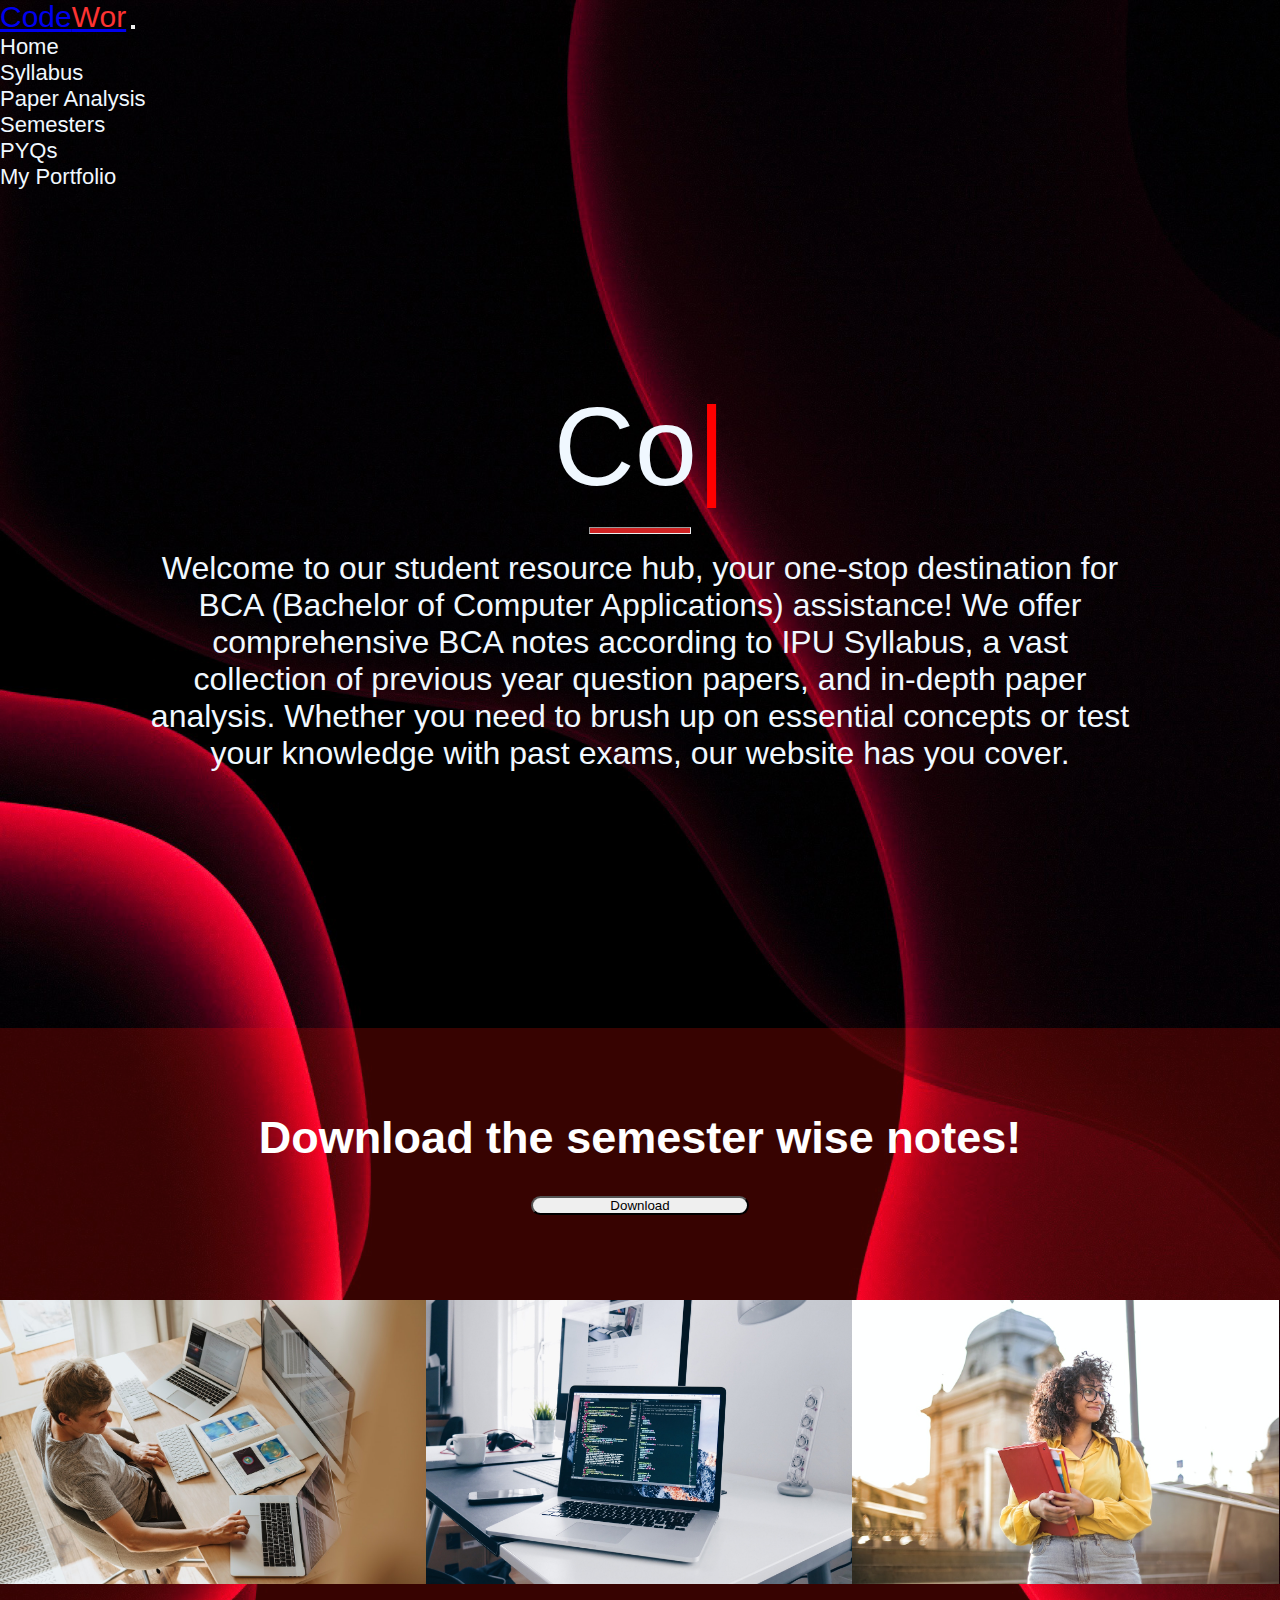
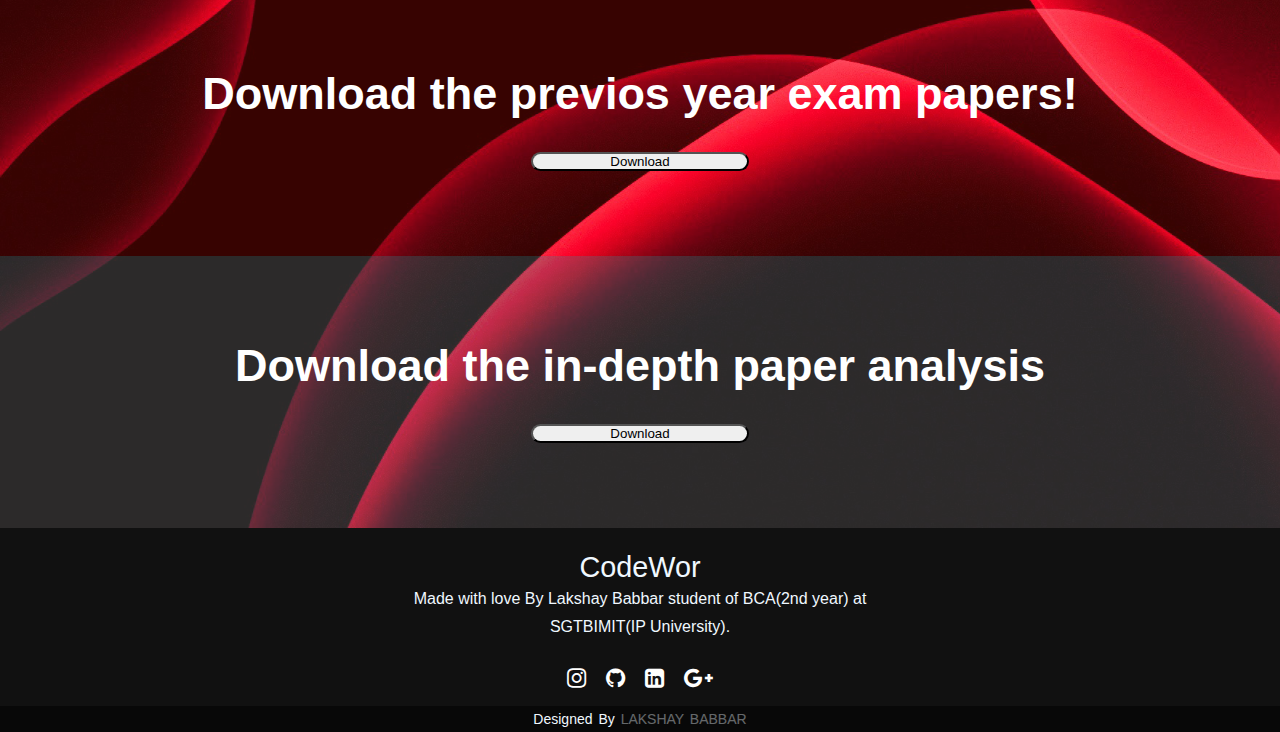
<file: index.html>
<!DOCTYPE html>
<html lang="en">

<head>
  <meta charset="UTF-8">
  <meta name="viewport" content="width=device-width, initial-scale=1.0">
  <title>CodeWor - Free Notes, PYQs, Exam Analysis for BCA course</title>
  <meta
    content="We offer comprehensive BCA notes, a vast collection of previous year question papers, and in-depth paper analysis."
    name="description" />
  <meta content="Tech" name="keywords" />
  <script src="https://cdn.jsdelivr.net/npm/@popperjs/core@2.9.2/dist/umd/popper.min.js"
    integrity="sha384-IQsoLXl5PILFhosVNubq5LC7Qb9DXgDA9i+tQ8Zj3iwWAwPtgFTxbJ8NT4GN1R8p"
    crossorigin="anonymous"></script>
  <script src="https://cdn.jsdelivr.net/npm/bootstrap@5.0.2/dist/js/bootstrap.min.js"
    integrity="sha384-cVKIPhGWiC2Al4u+LWgxfKTRIcfu0JTxR+EQDz/bgldoEyl4H0zUF0QKbrJ0EcQF"
    crossorigin="anonymous"></script>
  <link href="https://cdn.jsdelivr.net/npm/bootstrap@5.0.2/dist/css/bootstrap.min.css" rel="stylesheet"
    integrity="sha384-EVSTQN3/azprG1Anm3QDgpJLIm9Nao0Yz1ztcQTwFspd3yD65VohhpuuCOmLASjC" crossorigin="anonymous">
  <link rel="stylesheet" href="./CSS/style.css">
  <link rel="stylesheet" href="https://stackpath.bootstrapcdn.com/font-awesome/4.7.0/css/font-awesome.min.css">
</head>

<body style="background-color: black;">
  <nav class="navbar navbar-expand-lg navbar-dark" id="navbar">
    <div class="container-fluid">
      <a href="./index.html" class="navbar-brand" style="font-weight: 700px;font-size: 30px;">Code<span
          style="color: rgb(252, 51, 51);">Wor</span></a>
      <button class="navbar-toggler" type="button" data-bs-toggle="collapse" data-bs-target="#navbarNav"
        aria-controls="navbarNav" aria-expanded="false" aria-label="Toggle navigation">
        <span class="navbar-toggler-icon"></span>
      </button>
      <div class="collapse navbar-collapse justify-content-end" id="navbarNav">
        <ul class="navbar-nav" id="nav">
          <li class="nav-item">
            <a class="nav-link active" aria-current="page" href="./index.html">Home</a>
          </li>
          <li class="nav-item">
            <a class="nav-link active" href="https://drive.google.com/file/d/1QYL7gM1C45PmJvT6qIgH3HKtmn2ucyyu/view"
              target="_blank">Syllabus</a>
          </li>
          <li class="nav-item">
            <a class="nav-link active" href="https://drive.google.com/drive/folders/1PKgSzt4hKgLG82YntTarQhnuIH3Uwazl"
              target="_blank">Paper Analysis</a>
          </li>
          <li class="nav-item">
            <a class="nav-link active" href="./sem.html">Semesters</a>
          </li>
          <li class="nav-item">
            <a class="nav-link active"
              href="https://drive.google.com/drive/folders/1VFXHY8I8lP7h4XJtnXSwwfBNrq74oluS?usp=drive_link"
              target="_blank">PYQs</a>
          </li>
          <li class="nav-item">
            <a class="nav-link active" href="https://lakshaybabbar.github.io/portfolio/" target="_blank">My
              Portfolio</a>
          </li>
        </ul>
      </div>
    </div>
  </nav>

  <!-- Content -->
  <div class="head">
    <div class="title">
      <span class="title-txt"></span><span class="title-ptr">|</span>
    </div>
  </div>
  <hr class="divider">

  <div class="c2">
    <p>Welcome to our student resource hub, your one-stop destination for BCA (Bachelor of Computer Applications)
      assistance! We offer comprehensive BCA notes according to IPU Syllabus, a vast collection of previous year
      question papers, and in-depth paper analysis. Whether you need to brush up on essential concepts or test your
      knowledge with past exams, our website has you cover.</p>
  </div>

  <div class="c3">
    <h2>Download the semester wise notes!</h2>
    <div class="text-center">
      <a href="./sem.html" target="_blank"><button type="button" class="btn btn-warning bg-light">Download</button></a>
    </div>
  </div>

  <div class="c4">
    <img src="./src/1.jpg" alt="">
    <img src="./src/2.jpg" alt="">
    <img src="./src/3.jpg" alt="">
  </div>
  </div>

  <div class="c3">
    <h2>Download the previos year exam papers!</h2>
    <div class="text-center">
      <a href="https://drive.google.com/drive/folders/1VFXHY8I8lP7h4XJtnXSwwfBNrq74oluS?usp=drive_link"
        target="_blank"><button type="button" class="btn btn-warning bg-light">Download</button></a>
    </div>
  </div>
  <div class="c3" style="background-color: rgba(112, 107, 107, 0.396);">
    <h2>Download the in-depth paper analysis</h2>
    <div class="text-center">
      <a href="https://drive.google.com/drive/folders/1PKgSzt4hKgLG82YntTarQhnuIH3Uwazl" target="_blank"><button
          type="button" class="btn btn-warning bg-light">Download</button></a>
    </div>
  </div>
  <!-- End of Content -->

  <!-- Footer -->
  <footer>
    <div class="footer-content">
      <h3>CodeWor</h3>
      <p>Made with love By Lakshay Babbar student of BCA(2nd year) at SGTBIMIT(IP University).</p>
      <ul class="socials">
        <li><a href="https://www.instagram.com/thelakshaybabbar/" target="_blank"><i class="fa fa-instagram"></i></a>
        </li>
        <li><a href="https://github.com/LakshayBabbar" target="_blank"><i class="fa fa-github"></i></a></li>
        <li><a href="https://www.linkedin.com/in/lakshay-babbar-5b70a7273" target="_blank"><i
              class="fa fa-linkedin-square"></i></a></li>
        <li><a
            href="https://www.google.com/search?q=codewor+free+bca+notes&rlz=1C1UEAD_enIN1054IN1054&oq=codewor+free+&aqs=chrome.2.69i57j0i13i512j69i59l2j0i13i512j69i60j69i61l2.7503j0j7&sourceid=chrome&ie=UTF-8"
            target="_blank"><i class="fa fa-google-plus"></i></a></li>
      </ul>
    </div>
    <div class="footer-bottom">
      <p>Designed by <span>Lakshay Babbar</span></p>
    </div>
  </footer>
  <script src="./js/index.js"></script>
</body>

</html>
</file>
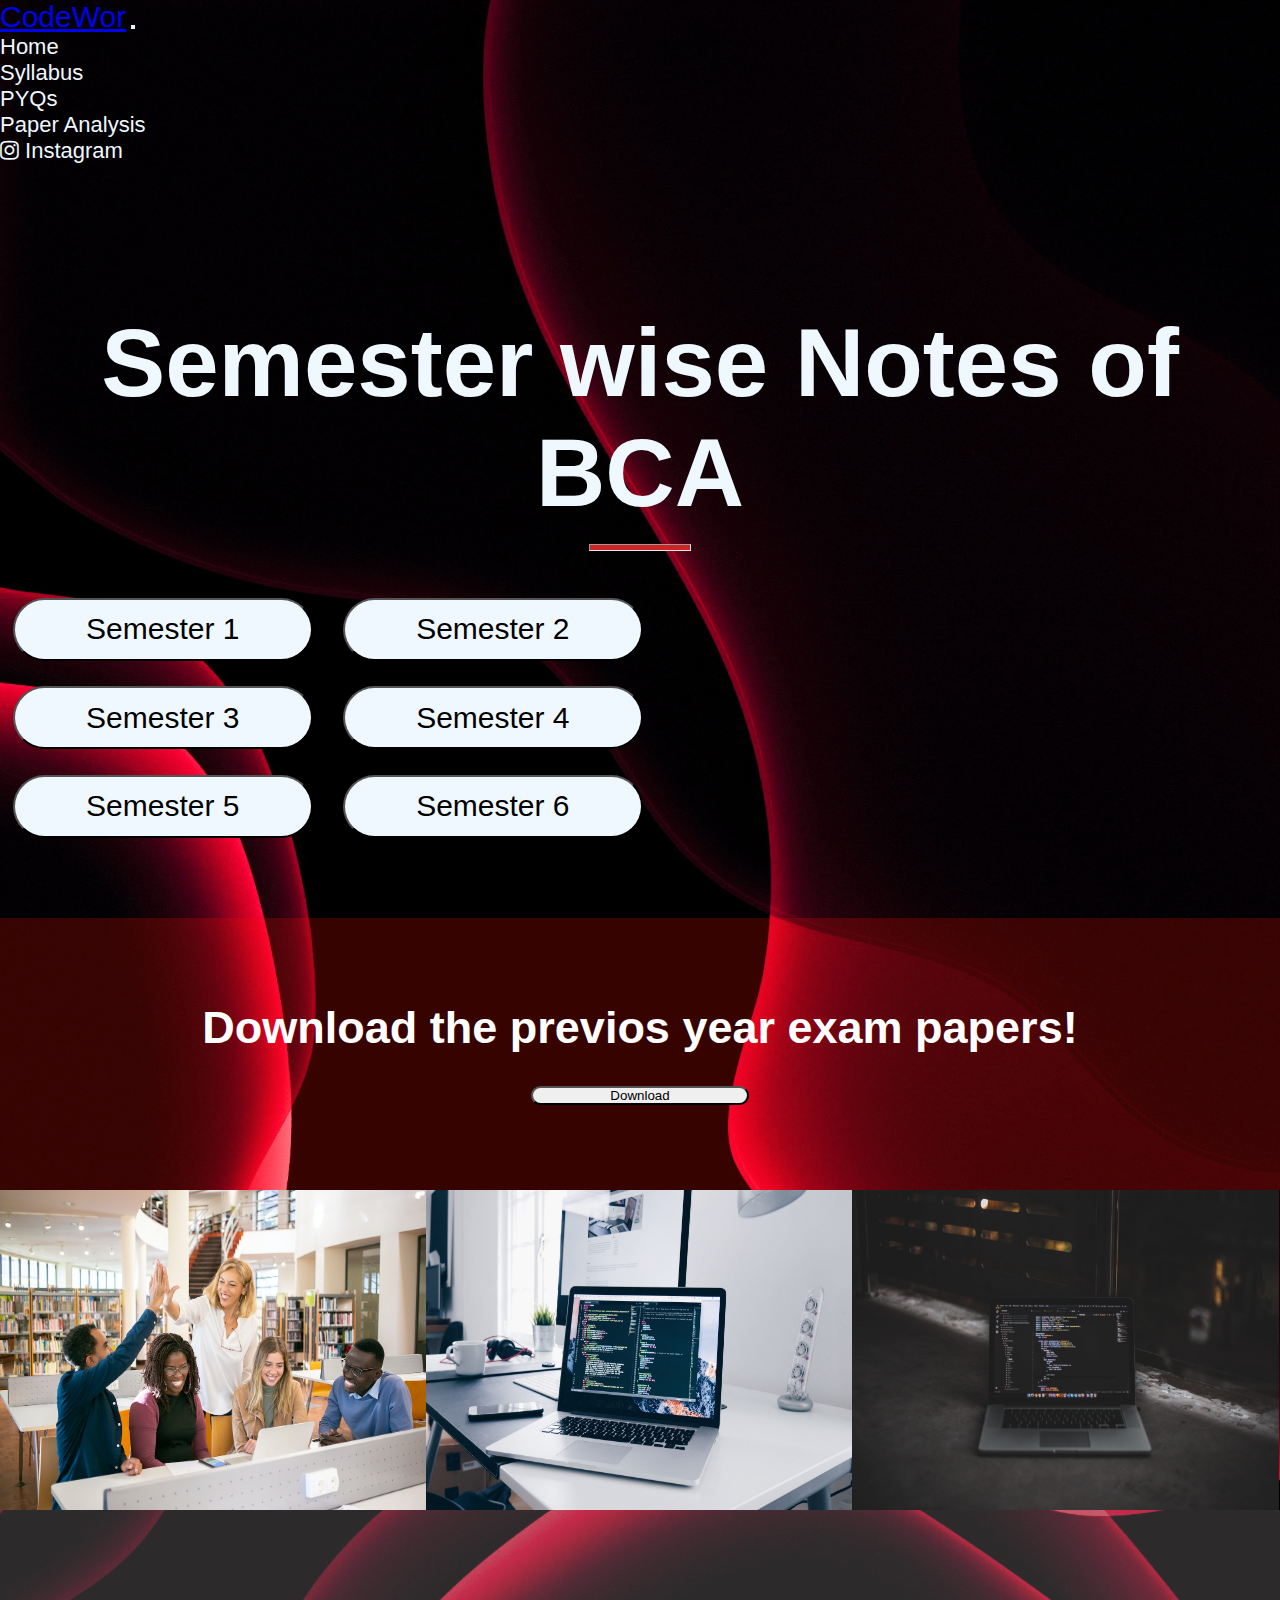
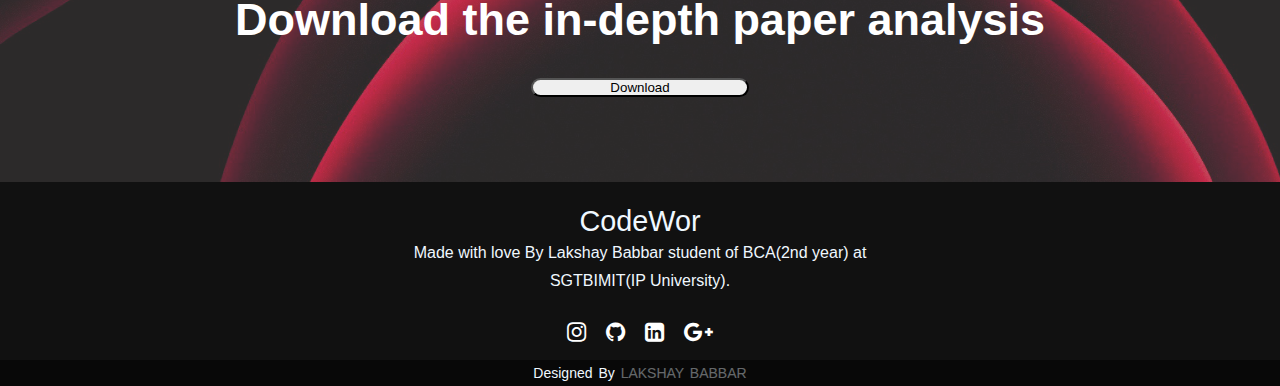
<file: sem.html>
<!DOCTYPE html>
<html lang="en">
<head>
  <meta charset="UTF-8">
  <meta name="viewport" content="width=device-width, initial-scale=1.0">
  <link href="https://cdn.jsdelivr.net/npm/bootstrap@5.0.2/dist/css/bootstrap.min.css" rel="stylesheet" integrity="sha384-EVSTQN3/azprG1Anm3QDgpJLIm9Nao0Yz1ztcQTwFspd3yD65VohhpuuCOmLASjC" crossorigin="anonymous">
  <script src="https://cdn.jsdelivr.net/npm/@popperjs/core@2.9.2/dist/umd/popper.min.js" integrity="sha384-IQsoLXl5PILFhosVNubq5LC7Qb9DXgDA9i+tQ8Zj3iwWAwPtgFTxbJ8NT4GN1R8p" crossorigin="anonymous"></script>
  <script src="https://cdn.jsdelivr.net/npm/bootstrap@5.0.2/dist/js/bootstrap.min.js" integrity="sha384-cVKIPhGWiC2Al4u+LWgxfKTRIcfu0JTxR+EQDz/bgldoEyl4H0zUF0QKbrJ0EcQF" crossorigin="anonymous"></script>
  <link rel="stylesheet" href="./CSS/style.css">
  <link rel="stylesheet" href="https://stackpath.bootstrapcdn.com/font-awesome/4.7.0/css/font-awesome.min.css">
  <link rel="stylesheet" href="./CSS/sem.css">
</head>
<body style="background-color: black;">

    <nav class="navbar navbar-expand-lg navbar-dark" id="navbar">
      <div class="container-fluid">
        <a href="./index.html" class="navbar-brand" style="font-weight: 700px;font-size: 30px;">CodeWor</a>
        <button class="navbar-toggler" type="button" data-bs-toggle="collapse" data-bs-target="#navbarNav" aria-controls="navbarNav" aria-expanded="false" aria-label="Toggle navigation">
          <span class="navbar-toggler-icon"></span>
        </button>
        <div class="collapse navbar-collapse justify-content-end" id="navbarNav">
          <ul class="navbar-nav" id="nav">
            <li class="nav-item">
              <a class="nav-link active" aria-current="page" href="./index.html">Home</a>
            </li>
            <li class="nav-item">
              <a class="nav-link active" href="http://www.ipu.ac.in/Pubinfo2022/nt2709220202.pdf" target="_blank">Syllabus</a>
            </li>
            <li class="nav-item">
              <a class="nav-link active" href="https://drive.google.com/drive/folders/1VFXHY8I8lP7h4XJtnXSwwfBNrq74oluS?usp=drive_link" target="_blank">PYQs</a>
            </li>
            <li class="nav-item">
              <a class="nav-link active" href="https://drive.google.com/drive/folders/1PKgSzt4hKgLG82YntTarQhnuIH3Uwazl" target="_blank">Paper Analysis</a>
            </li>
            <li class="nav-item">
              <a class="nav-link active" href="https://www.instagram.com/thelakshaybabbar/" target="_blank"><i class="fa fa-instagram"></i> Instagram</a>
            </li>
            <li class="nav-item" id="private">
              <a class="nav-link active"
                href="https://drive.google.com/drive/folders/1LUkFV--FhCbFtagNJBc0o2vFVbuXFkE_"
                target="_blank">Private</a>
            </li>
          </ul>
        </div>
      </div>
    </nav>

<!-- Content -->
<div class="headline">
  <h1>Semester wise Notes of BCA</h1>
  <hr class="divider">
</div>
  <br>
  <div class="resource">

    <div class="text-center">
      <a href="https://drive.google.com/drive/folders/1uq9qY0k-8PyrkY0Tbxt7wUO-NsMJpDxy?usp=drive_link" target="_blank"><button type="button" class="btn btn-manual">Semester 1</button></a>
      <a href="https://drive.google.com/drive/folders/1eg0GWYbIqF0fj5b_9o2uLySd44WaZoyr?usp=sharing" target="_blank"><button type="button" class="btn btn-manual">Semester 2</button></a>
    </div>

    <div class="text-center">
      <a href="https://drive.google.com/drive/folders/1J1b9iskHF4UzSQr5mxsBwGOU60k3Ikp-?usp=sharing" target="_blank"><button type="button" class="btn btn-manual">Semester 3</button></a>
      <a href="https://drive.google.com/drive/folders/1ZQuIMe2hebhfLUiXuImtSzK1kVz1YMpq?usp=sharing" target="_blank"><button type="button" class="btn btn-manual">Semester 4</button></a>
    </div>

    <div class="text-center">
      <a href="https://drive.google.com/drive/folders/128zLN8C7vcjO0rq8bzq0VEqgKK1WUyp2?usp=sharing" target="_blank"><button type="button" class="btn btn-manual">Semester 5</button></a>
      <a href="https://drive.google.com/drive/folders/1z3MA8SELnLRE3oo3YQHRmnoP_DuFmARb?usp=sharing" target="_blank"><button type="button" class="btn btn-manual">Semester 6</button></a>
    </div>
  </div>
<!-- END OF RESOURCE SECTION -->


`<div class="c3">
    <h2>Download the previos year exam papers!</h2>
    <div class="text-center">
      <a href="https://drive.google.com/drive/folders/1VFXHY8I8lP7h4XJtnXSwwfBNrq74oluS?usp=drive_link" target="_blank"><button type="button" class="btn btn-warning bg-light">Download</button></a>
    </div>
  </div>

<div class="img-sec">
    <img src="./src/5.jpg" alt="">
    <img src="./src/2.jpg" alt="">
    <img src="./src/6.jpg" alt="">
</div>
<div class="c3" style="background-color: rgba(112, 107, 107, 0.396);">
  <h2>Download the in-depth paper analysis</h2>
  <div class="text-center">
    <a href="https://drive.google.com/drive/folders/1PKgSzt4hKgLG82YntTarQhnuIH3Uwazl" target="_blank"><button type="button" class="btn btn-warning bg-light">Download</button></a>
  </div>
</div>

<!-- End of Content -->

<!-- Footer -->
<footer>
  <div class="footer-content">
    <h3>CodeWor</h3>
    <p>Made with love By Lakshay Babbar student of BCA(2nd year) at SGTBIMIT(IP University).</p>
    <ul class="socials">
      <li><a href="https://www.instagram.com/thelakshaybabbar/" target="_blank"><i class="fa fa-instagram"></i></a></li>
      <li><a href="https://github.com/LakshayBabbar" target="_blank"><i class="fa fa-github"></i></a></li>
      <li><a href="https://www.linkedin.com/in/lakshay-babbar-5b70a7273" target="_blank"><i class="fa fa-linkedin-square"></i></a></li>
      <li><a href="#"><i class="fa fa-google-plus"></i></a></li>
    </ul>
  </div>
  <div class="footer-bottom">
      <p>Designed by <span>Lakshay Babbar</span></p>
  </div>
</footer>
</body>
</html>
</file>
<file: CSS/style.css>
* {
  font-family: 'Segoe UI', Tahoma, Geneva, Verdana, sans-serif;
  padding: 0;
  margin: 0;
}
html{
  overflow-x: hidden;
}
body {
    scroll-behavior: smooth;
    background: url(../src/main-background.jpg);
    background-repeat: no-repeat;
    background-size: cover;
    overflow-x: hidden;
    scroll-behavior:smooth;
  }
  
  /* NAVBAR */
  #nav a{
    text-decoration: none;
    position: relative;
    color: aliceblue;
    font-weight: 500;
    font-size: 22px;
  }
  
  #nav a::before{
    content: '';
    position: absolute;
    top: 100%;
    left: 0;
    height: 2px;
    width: 0;
    background: #d02323;
    transition: .3s;
  }
  
  #nav a:hover::before{
    width: 100%;
  }
/* CONTENT PORTION */
.head{
  display: flex;
  justify-content: center;
  text-align: center;
  margin-top: 12rem;
}
.title {
    color: aliceblue;
    position: relative; 
}
.title .title-txt ,.title-ptr{
    font-size: 7rem;
    width: 100%;
    overflow: hidden;
  }
.title-ptr{
  color: red;
  animation: blinking 1s linear infinite;
  transition: 1s;
}
@keyframes blinking {
  0%,100%{
    opacity: 1;
  }
  50%{
    opacity: 0;
  }
}

  /* .title-txt:before{
    content: "";
    position: absolute;
    height: 100%;
    width: 100%;
    top: 0;
    left: 0;
    border-left: 0.5rem solid red;
    background-color: black;
    animation: typing 4s steps(20) infinite;
}
@keyframes typing{
  40%,60%{
    left: 100%;
  }
  100%{
    left: 0;
  }
}
 */
hr.divider {
    height: 0.3rem;
    max-width: 6.25rem;
    margin: 1rem auto;
    background-color: #d02323;
    opacity: 1;
  } 
  hr.divider-light {
    background-color: #fff;
  }
.c2 {
    font-size: 20px;
    color: aliceblue;
    text-align: center;
    margin-top: 1rem;
    padding-left: 9rem;
    padding-right: 9rem;
    text-align: center;
    height: auto;
    display: block;
    margin-bottom: 16rem;
}
.c2 p {
    font-size: 2rem;
}
.c3{
    height: 17rem;
    background-color: rgba(255, 12, 4, 0.216);
    display: flex;
    flex-direction: column;
    align-items:center;
    justify-content: center;    
}
.c3 h2{
    color: #fff;
    font-weight: 700;
    font-size: 45px;
    text-align: center;
    margin-bottom: 2rem;
    font-family:'Lucida Sans', 'Lucida Sans Regular', 'Lucida Grande', 'Lucida Sans Unicode', Geneva, Verdana, sans-serif;
}
.btn {
    border-radius: 40px;
    font-weight: 500;
    width: 17vw;
}
.c4 {
    display: flex;

}
img {
    width: 33.3%;
}
/* END OF CONTENT PORTION */

/* FOOTER */
footer{
    background: rgb(17, 17, 17);
    height: auto;
    width: 100%;
    font-family: 'Segoe UI', Tahoma, Geneva, Verdana, sans-serif;
    color: aliceblue;
    padding-top: 15px;
    bottom: 0;
    left: 0;
    right: 0;
}
.footer-content {
    display: flex;
    align-items: center;
    justify-content: center;
    flex-direction: column;
    text-align: center;
    margin-top: 1rem;
}
.footer-content h3{
    font-size: 1.8rem;
    font-weight: 400;
    text-transform: capitalize;
    line-height: 1rem;
}
.footer-content p{
    max-width: 500px;
    margin: 10px auto;
    line-height: 28px;
    font-size:16px;
}
.socials {
    list-style: none;
    display: flex;
    align-items: center;
    justify-content: center;
    margin: 1rem 0 1rem 0;
}
.socials li {
    margin: 0 10px;
}
.socials a{
    text-decoration: none;
    color: #fff;
}
.socials a i{
    font-size: 1.4rem;
    transition: color .4s ease;
}
.socials a:hover i{
    color: aqua;
}
.footer-bottom {
    background: rgb(0, 0, 0,0.5);
    width: 100vw;
    padding: 5px 0;
    text-align: center;
}
.footer-bottom p{
    font-size: 14px;
    word-spacing: 2px;
    text-transform: capitalize;
}
.footer-bottom span{
    text-transform: uppercase;
    opacity: .4;
    font-weight: 200;
}
#private{
  display: none;
}

/* END OF FOOTER */

/* RESPONSIVE */
@media screen and (max-width: 768px) {
    .head {
      margin-top: 6rem;
    }
    .title .title-txt,.title-ptr {
      font-size: 2.5rem;
    }
    .c2 {
      padding-left: 1rem;
      padding-right: 1rem;
      margin-bottom: 9.2rem;
    }
    .c2 p{
      font-size: 1.4rem;
    }
    .c3 h2{
      font-weight: 500;
      font-size: 2.5rem;
    }
    .btn{
      width: 10rem;
    }
  }
@media screen and (max-width: 768px) {
  .c4{
    flex-direction: column;
  }
  img{
    width: 100%
  }
  #private{
    display: contents;
  }
}
/* END OF RESPONSIVE */

/* Animation */
body{
  animation: transitionIn 3s;
}
@keyframes transitionIn {
  from {
  opacity: 0;
  transform: translateY(-10px);
  }
  to {
     opacity: 1;
      transform: translateY(0);
  }
}
</file>
<file: CSS/sem.css>
.headline {
    color: aliceblue;
    text-align: center;
    margin-top: 9rem;
}
.headline h1 {
    font-size: 6rem;
    text-align: center;
}

@media screen and (max-width: 768px) {
    .headline {
      margin-top: 3rem;
    }
    .headline h1 {
      font-size: 3.3rem;
    }
}

.resource{
    height: 35vh;
}


.btn-manual{
    height: 7vh;
    font-size: 30px;
    color: black;
    margin: 1%;
    width: 300px;
    background-color: aliceblue;
    transition: .3s ease-in-out;
}
.btn{
    transition: .3s ease-in;
}
.btn:hover{
    background-color: rgb(203, 57, 31);
}
.btn-manual:hover{
    color:aliceblue;
}

@media screen and (max-width: 700px) {
    .resource{
        height: 50vh;
    }
}
@media screen and (max-width: 460px) {
    .btn-manual{
        height: 7vh;
        font-size: 30px;
        width: 240px;
    }
}
.img-sec {
    height: 31rem;
    display: flex;
}

img {
    height: 31rem;
    width: 33.3%;
}
@media screen and (max-width: 1497px) {
    .img-sec{
      height: 20rem;
    }
    img{
      height: 20rem;
    }
  }
  @media screen and (max-width: 1030px) {
    .img-sec{
      display: block;
      height: 90rem;
    }
    img{
      width: 100%;
      height: 30rem;
    }
  }
  @media screen and (max-width: 500px) {
    .img-sec{
      display: block;
      height: 60rem;
    }
    img{
      width: 100%;
      height: 20rem;
    }
  }
</file>
